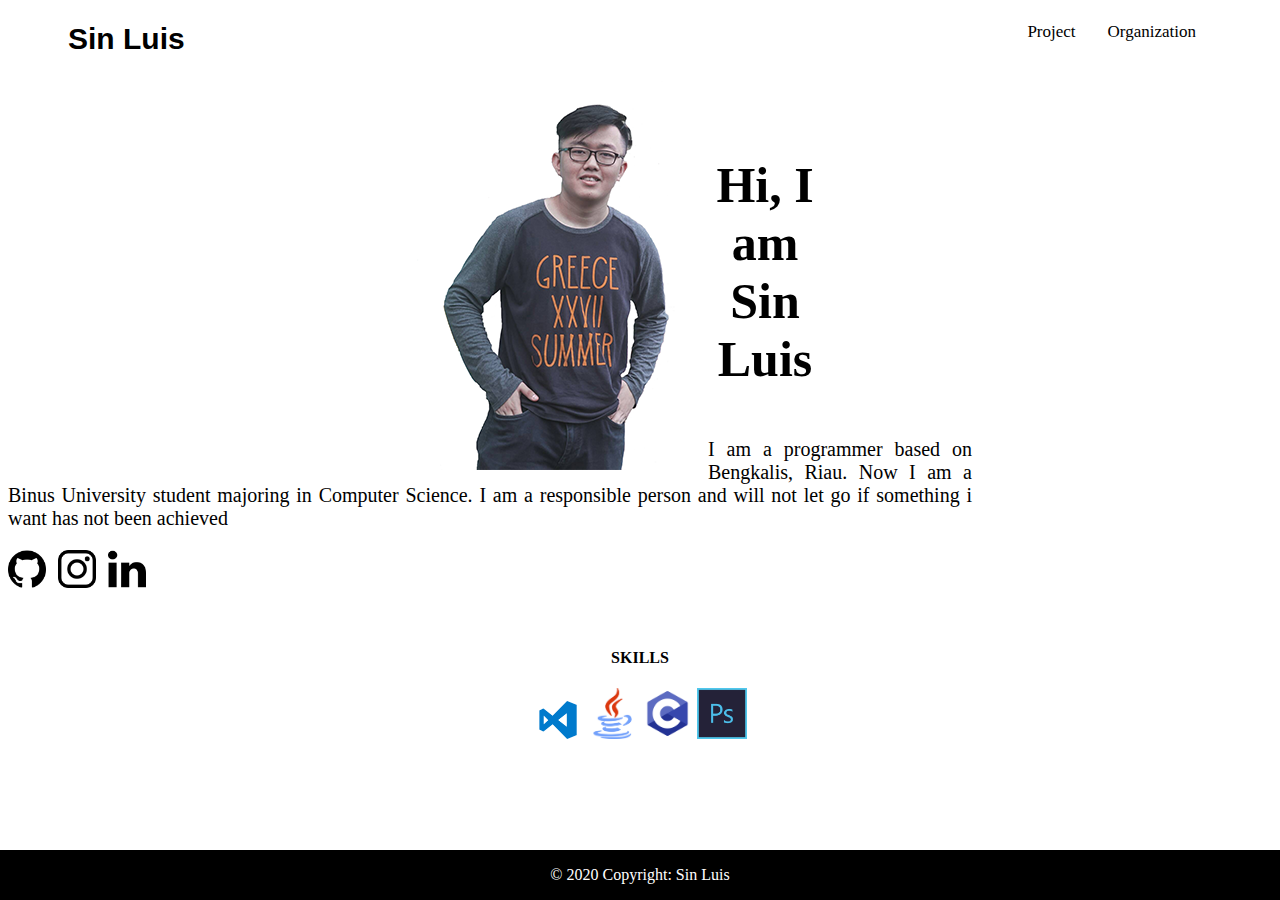
<file: index.html>
<!DOCTYPE html>
<html lang="en">
<head>
    <meta charset="UTF-8">
    <meta name="viewport" content="width=device-width, initial-scale=1.0">
    <link rel="stylesheet" href="Portocss.css">
    <title>Sin Luis' Portofolio</title>
</head>
<body>
    
 
    
    <div class="topnav">
        <a class="nama" href="index.html"> <b>Sin Luis</b> </a>
        <a href="organization.html">Organization</a>
        <a href="project.html">Project</a>
      </div>

      <div class="main1" style="text-align: center;">
            <img class="picture" src="image/luis.png" alt="" style="float: left;">
            <br><br>
            <p class="hi"> <b>Hi, I am Sin Luis</b></p>
            <p class="paragraf">I am a programmer based on Bengkalis, Riau. Now I am a Binus University student majoring in Computer Science. I am a responsible person and will not let go if something i want has  not been achieved</p>
      </div>
      
      <a target="blank" href="https://github.com/SinLuis"><img class="sosmedpict" src="image/github.png" alt=""></a>
      &nbsp;
      <a target="blank" href="https://www.instagram.com/sin.luis/"><img class="sosmedpict" src="image/instagram.png" alt=""></a>
      &nbsp;
      <a target="blank" href="https://www.linkedin.com/in/sinluis/"><img class="sosmedpict" src="image/linkedin.png" alt=""></a>

      <br><br><br>
      <div style="text-align: center;">
        <h4> <b>SKILLS</b> </h4 >
          <img class="skillpict" src="image/VisualStudioCode.png" alt="">
          <img class="skillpict" src="image/java.png" alt="">
          <img class="skillpict" src="image/c.png" alt="">
          <img class="skillpict" src="image/photoshop.jpg" alt="">
      </div>
      
      
    
      <div class="footer">
        <p>© 2020 Copyright: Sin Luis</p>
      </div>
      
</body>
</html>
</file>
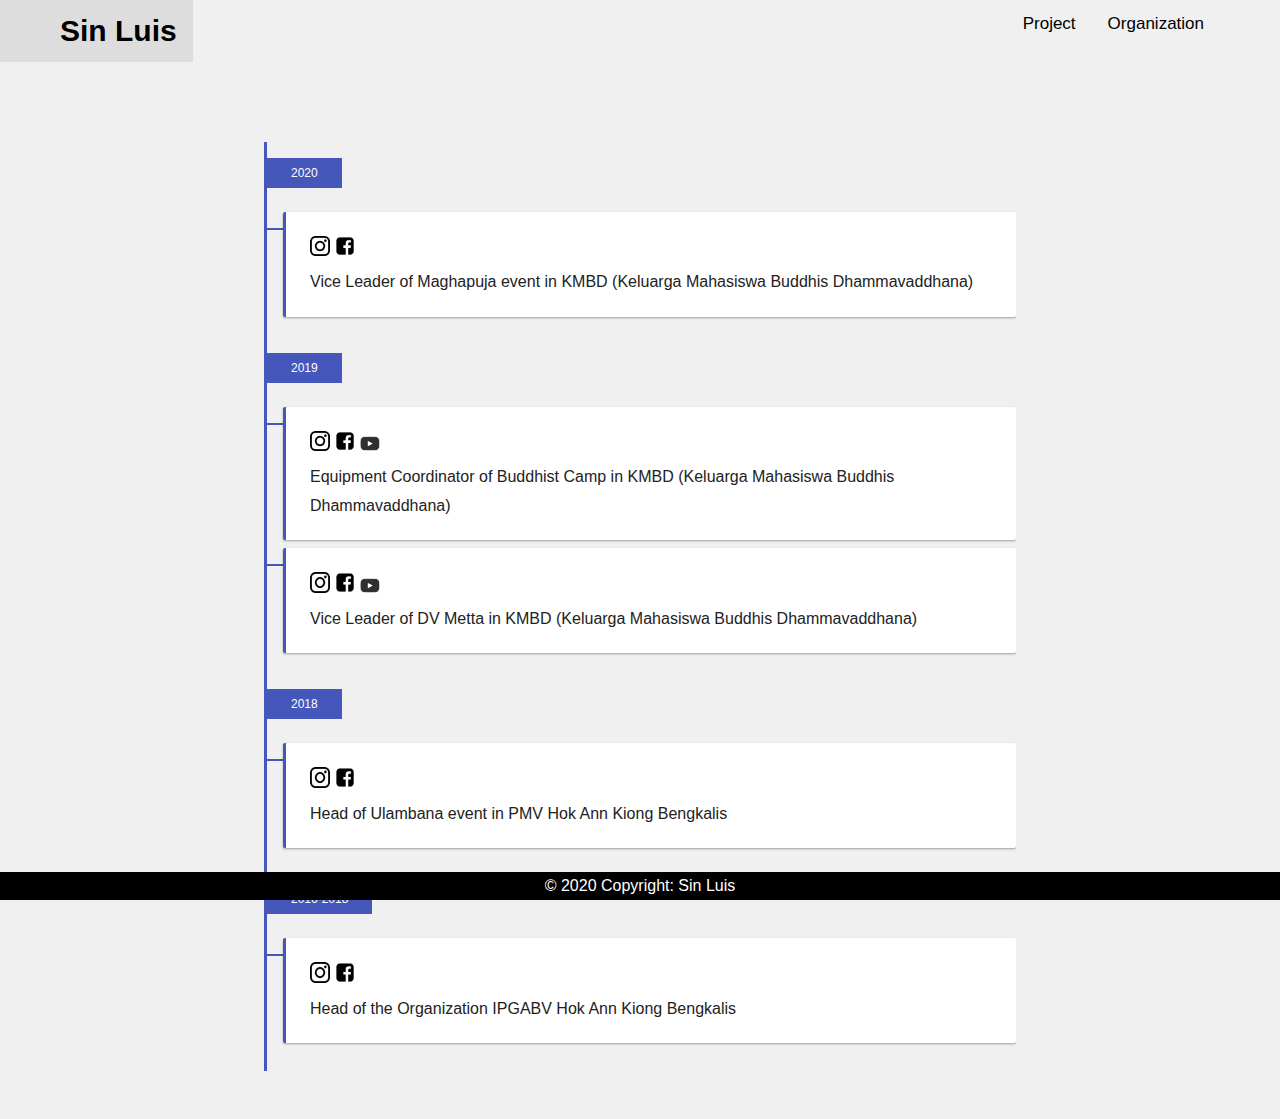
<file: organization.html>
<!DOCTYPE html>
<html lang="en">
<head>
    <meta charset="UTF-8">
    <meta name="viewport" content="width=device-width, initial-scale=1.0">
    <link rel="stylesheet" href="Portocss.css">
    <link rel="stylesheet" href="organization.css">
    <title>Organization</title>
</head>
<body>
    <div class="topnav">
        <a class="nama" href="index.html"> <b>Sin Luis</b> </a>
        <a href="organization.html">Organization</a>
        <a href="project.html">Project</a>
      </div>


      <div class="page">
        <div class="timeline">

          <div class="timeline__group">
            <span class="timeline__year time" aria-hidden="true">2020</span>
            <div class="timeline__cards">
              <div class="timeline__card card">
                <header class="card__header">
                    <a href="https://www.instagram.com/p/B9N7-7NHDze/" target="blanks"> <img class="sosmedpict" src="image/instagram.png" alt=""></a>
                    <a href="https://www.facebook.com/Dhammavaddhana" target="blanks"> <img class="sosmedpict" src="image/fb.png" alt=""></a>
                </header>
                <div class="card__content">
                  <p>Vice Leader of Maghapuja event in KMBD (Keluarga Mahasiswa Buddhis Dhammavaddhana)</p>
                </div>
              </div>
            </div>
          </div>

          <div class="timeline__group">
            <span class="timeline__year time" aria-hidden="true">2019</span>
            <div class="timeline__cards">
              <div class="timeline__card card">
                <header class="card__header">
                    <a href="https://www.instagram.com/kmbd_binus/" target="blanks"> <img class="sosmedpict" src="image/instagram.png" alt=""></a>
                    <a href="https://www.facebook.com/Dhammavaddhana" target="blanks"> <img class="sosmedpict" src="image/fb.png" alt=""></a>
                    <a href="https://www.youtube.com/watch?v=qhJMGWdg488" target="blanks"> <img class="sosmedpict" src="image/yt.png" alt=""></a>
                </header>
                <div class="card__content">
                  <p>Equipment Coordinator of Buddhist Camp in KMBD (Keluarga Mahasiswa Buddhis Dhammavaddhana)</p>
                </div>
              </div>
            </div>


            <div class="timeline__cards">
                <div class="timeline__card card">
                  <header class="card__header">
                      <a href="https://www.instagram.com/kmbd_binus/" target="blanks"> <img class="sosmedpict" src="image/instagram.png" alt=""></a>
                      <a href="https://www.facebook.com/Dhammavaddhana" target="blanks"> <img class="sosmedpict" src="image/fb.png" alt=""></a>
                      <a href="https://www.youtube.com/watch?v=zh2ptguacck" target="blanks"> <img class="sosmedpict" src="image/yt.png" alt=""></a>
                  </header>
                  <div class="card__content">
                    <p>Vice Leader of DV Metta in KMBD (Keluarga Mahasiswa Buddhis Dhammavaddhana)</p>
                  </div>
                </div>
              </div>
          </div>

          <div class="timeline__group">
            <span class="timeline__year time" aria-hidden="true">2018</span>
            <div class="timeline__cards">
              <div class="timeline__card card">
                <header class="card__header">
                  <a href="https://www.instagram.com/pmvhak_bengkalis/" target="blanks"> <img class="sosmedpict" src="image/instagram.png" alt=""></a>
                  <a href="https://www.facebook.com/permuvhak.bengkalis" target="blanks"> <img class="sosmedpict" src="image/fb.png" alt=""></a>
                </header>
                <div class="card__content">
                  <p>Head of Ulambana event in PMV Hok Ann Kiong Bengkalis</p>
                </div>
              </div>
            </div>
          </div>


          <div class="timeline__group">
            <span class="timeline__year time" aria-hidden="true">2016-2018</span>
            <div class="timeline__cards">
              <div class="timeline__card card">
                <header class="card__header">
                  <a href="https://www.instagram.com/ipgabvhak_bengkalis/" target="blanks"> <img class="sosmedpict" src="image/instagram.png" alt=""></a>
                  <a href="https://www.facebook.com/gabivhak.bengkalis" target="blanks"> <img class="sosmedpict" src="image/fb.png" alt=""></a>
                </header>
                <div class="card__content">
                  <p>Head of the Organization IPGABV Hok Ann Kiong Bengkalis</p>
                </div>
              </div>


              

          

          
        </div>
      </div>
      


      <div class="footer">
        <p>© 2020 Copyright: Sin Luis</p>
      </div>
    
</body>
</html>
</file>
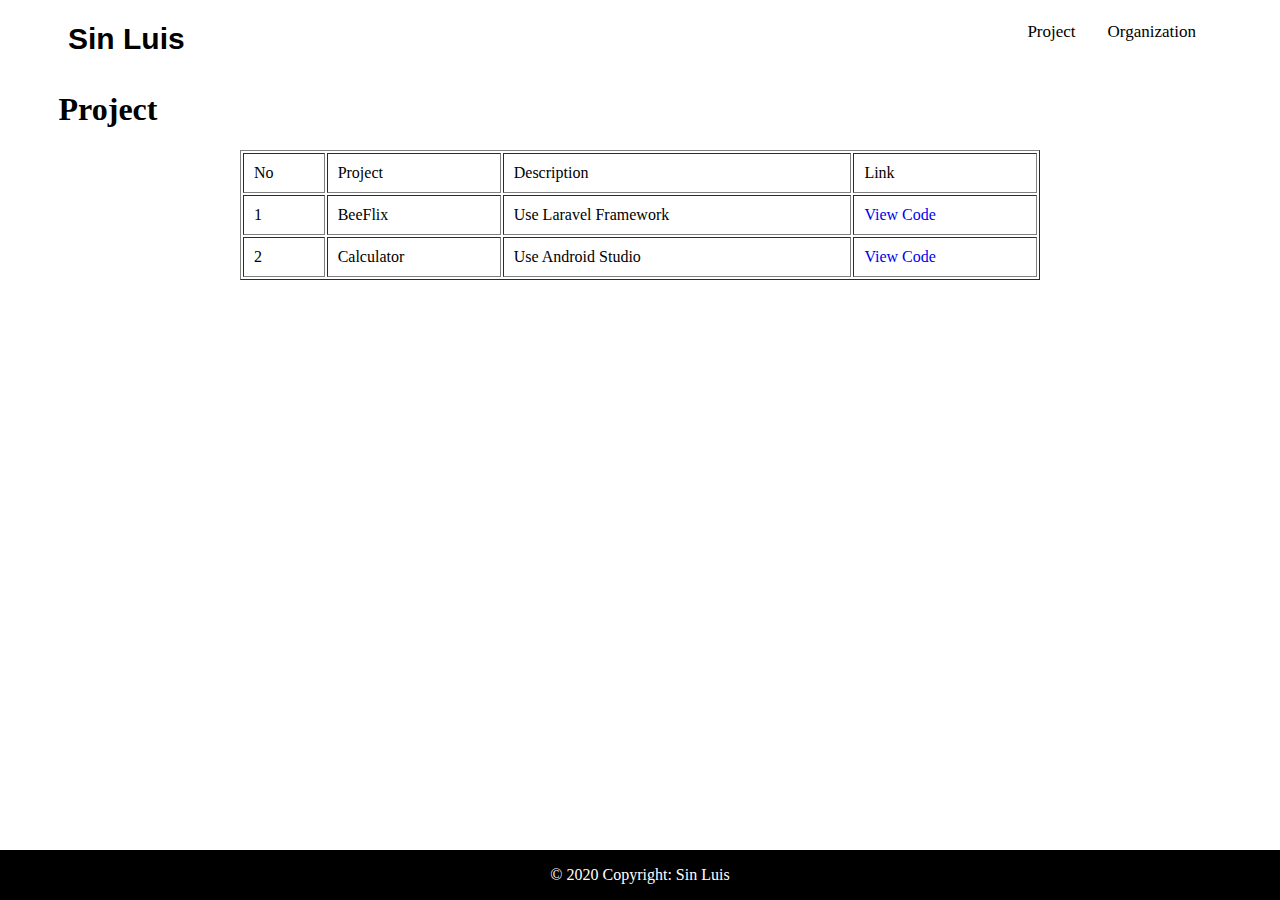
<file: project.html>
<!DOCTYPE html>
<html lang="en">
<head>
    <meta charset="UTF-8">
    <meta name="viewport" content="width=device-width, initial-scale=1.0">
    <link rel="stylesheet" href="Portocss.css">
    <title>Project</title>
</head>
<body>
    <div class="topnav">
        <a class="nama" href="index.html"> <b>Sin Luis</b> </a>
        <a href="organization.html">Organization</a>
        <a href="project.html">Project</a>
      </div>

      <h1 style="padding-left: 4%;"><b>Project</b></h1>

      <div>

        <table border="1" align="center" width="800px" cellpadding="10">
            <tr>
                <td>No</td>
                <td>Project</td>
                <td>Description</td>
                <td>Link</td>
            </tr>
            <tr>
                <td>1</td>
                <td>BeeFlix</td>
                <td>Use Laravel Framework</td>
                <td><a href="https://github.com/SinLuis/BeeFlix" target="blank" style="text-decoration: none;">View Code</a></td>
            </tr>
            <tr>
                <td>2</td>
                <td>Calculator</td>
                <td>Use Android Studio</td>
                <td><a href="https://github.com/SinLuis/Calculator" target="blank" style="text-decoration: none;">View Code</a></td>
            </tr>

        </table>

      </div>

      <div class="footer">
        <p>© 2020 Copyright: Sin Luis</p>
      </div>


      
    
</body>
</html>
</file>
<file: Portocss.css>
/* Add a black background color to the top navigation */
.topnav {
    padding-right: 60px;
    overflow: hidden;
  }

  .topnav a.nama {
      font-size: 30px;
      font-family:Arial, Helvetica, sans-serif;  
      float: left;
      padding-left: 60px;
  }
  
  /* Style the links inside the navigation bar */
  .topnav a {
    float: right;
    color: black;
    text-align: center;
    padding: 14px 16px;
    text-decoration: none;
    font-size: 17px;
  }
  
  /* Change the color of links on hover */
  .topnav a:hover {
    background-color: #ddd;
    color: black;
  }
  
 .picture{
     padding-left: 400px;
 }


  .hi{
      font-size: 50px;
      padding-right: 450px;
      
  }

  .paragraf{
      text-align: justify;
      padding-right: 300px;
      font-size: 20px;
  }

  .footer {
    position: fixed;
    left: 0;
    bottom: 0;
    width: 100%;
    background-color: black;
    color: white;
    text-align: center;
 }

 .skillpict {
    width: 4%;
    height: 4%;
 }

 .sosmedpict {
  width: 3%;
  height: 3%;
}

 

 @media only screen and (max-width:620px) {
  .menu, .main, .right {
    width:100%;
  }
}
</file>
<file: organization.css>
/*
!!!!
This pen is being refactored
!!!!
*/

/*
=====
DEPENDENCES
=====
*/

/*
styles to reset headings https://github.com/melnik909/r-title
*/

.r-title{
    margin-top: var(--rTitleMarginTop, 0) !important;
    margin-bottom: var(--rTitleMarginBottom, 0) !important;
  }
  
  /* 
  styles of typography  https://github.com/melnik909/css-typography
  */
  
  p:not([class]){
    line-height: var(--cssTypographyLineHeight, 1.78);
    margin-top: var(--cssTypographyBasicMargin, 1em);
    margin-bottom: 0;
  }
  
  p:not([class]):first-child{
    margin-top: 0;
  }
  
  /*
  text component
  */
  
  .text{
    display: var(--textDisplay, inline-flex);
    font-size: var(--textFontSize, 1rem);  
  }
  
  /*
  time component
  */
  
  /*
  core styles
  */
  
  .time{
    display: var(--timeDisplay, inline-flex);
  }
  
  /*
  extensions
  */
  
  .time__month{
    margin-left: var(--timelineMounthMarginLeft, .25em);
  }
  
  /*
  skin
  */
  
  .time{
    padding: var(--timePadding, .25rem 1.25rem .25rem);
    background-color: var(--timeBackgroundColor, #f0f0f0);
  
    font-size: var(--timeFontSize, .75rem);
    font-weight: var(--timeFontWeight, 700);
    text-transform: var(--timeTextTransform, uppercase);
    color: var(--timeColor, currentColor);
  }
  
  /*
  card component
  */
  
  /*
  core styles
  */
  
  .card{
    padding: var(--timelineCardPadding, 1.5rem 1.5rem 1.25rem);
  }
  
  .card__content{
    margin-top: var(--cardContentMarginTop, .5rem);
  }
  
  /*
  skin
  */
  
  .card{
    border-radius: var(--timelineCardBorderRadius, 2px);
    border-left: var(--timelineCardBorderLeftWidth, 3px) solid var(--timelineCardBorderLeftColor, var(--uiTimelineMainColor));
    box-shadow: var(--timelineCardBoxShadow, 0 1px 3px 0 rgba(0, 0, 0, .12), 0 1px 2px 0 rgba(0, 0, 0, .24));
    background-color: var(--timelineCardBackgroundColor, #fff);
  }
  
  /*
  extensions
  */
  
  .card__title{
    --rTitleMarginTop: var(--cardTitleMarginTop, 1rem);
    font-size: var(--cardTitleFontSize, 1.25rem);
  }
  
  /*
  =====
  CORE STYLES
  =====
  */
  
  .timeline{
    display: var(--timelineDisplay, grid);
    grid-row-gap: var(--timelineGroupsGap, 2rem);
  }
  
  /*
  1. If timeline__year isn't displaed the gap between it and timeline__cards isn't displayed too
  */
  
  .timeline__year{
    margin-bottom: 1.25rem; /* 1 */
  }
  
  .timeline__cards{
    display: var(--timeloneCardsDisplay, grid);
    grid-row-gap: var(--timeloneCardsGap, 1.5rem);
  }
  
  
  /*
  =====
  SKIN
  =====
  */
  
  .timeline{
    --uiTimelineMainColor: var(--timelineMainColor, #222);
    --uiTimelineSecondaryColor: var(--timelineSecondaryColor, #fff);
  
    border-left: var(--timelineLineWidth, 3px) solid var(--timelineLineBackgroundColor, var(--uiTimelineMainColor));
    padding-top: 1rem;
    padding-bottom: 1.5rem;
  }
  
  .timeline__year{
    --timePadding: var(--timelineYearPadding, .5rem 1.5rem);
    --timeColor: var(--uiTimelineSecondaryColor);
    --timeBackgroundColor: var(--uiTimelineMainColor);
    --timeFontWeight: var(--timelineYearFontWeight, 400);
  }
  
  .timeline__card{
    position: relative;
    margin-left: var(--timelineCardLineGap, 1rem);
  }
  
  /*
  1. Stoping cut box shadow
  */
  
  .timeline__cards{
    overflow: hidden;
    padding-top: .25rem; /* 1 */
    padding-bottom: .25rem; /* 1 */
  }
  
  .timeline__card::before{
    content: "";
    width: 100%;
    height: var(--timelineCardLineWidth, 2px);
    background-color: var(--timelineCardLineBackgroundColor, var(--uiTimelineMainColor));
  
    position: absolute;
    top: var(--timelineCardLineTop, 1rem);
    left: -50%;
    z-index: -1;
  }
  
  /*
  =====
  SETTINGS
  =====
  */
  /**/
  .timeline{
    --timelineMainColor: #4557bb;
  }
  
  /*
  =====
  DEMO
  =====
  */
  
  body{
    font-family: -apple-system, BlinkMacSystemFont, Segoe UI, Roboto, Open Sans, Ubuntu, Fira Sans, Helvetica Neue, sans-serif;
    color: #222;
  
    background-color: #f0f0f0;
    margin: 0;
    display: flex;
    flex-direction: column;
  }
  
  p{
    margin-top: 0;
    margin-bottom: 1rem;
    line-height: 1.5;
  }
  
  p:last-child{
    margin-bottom: 0;
  }
  
  .page{
    max-width: 47rem;
    padding: 5rem 2rem 3rem;
    margin-left: auto;
    margin-right: auto;
  }
</file>
